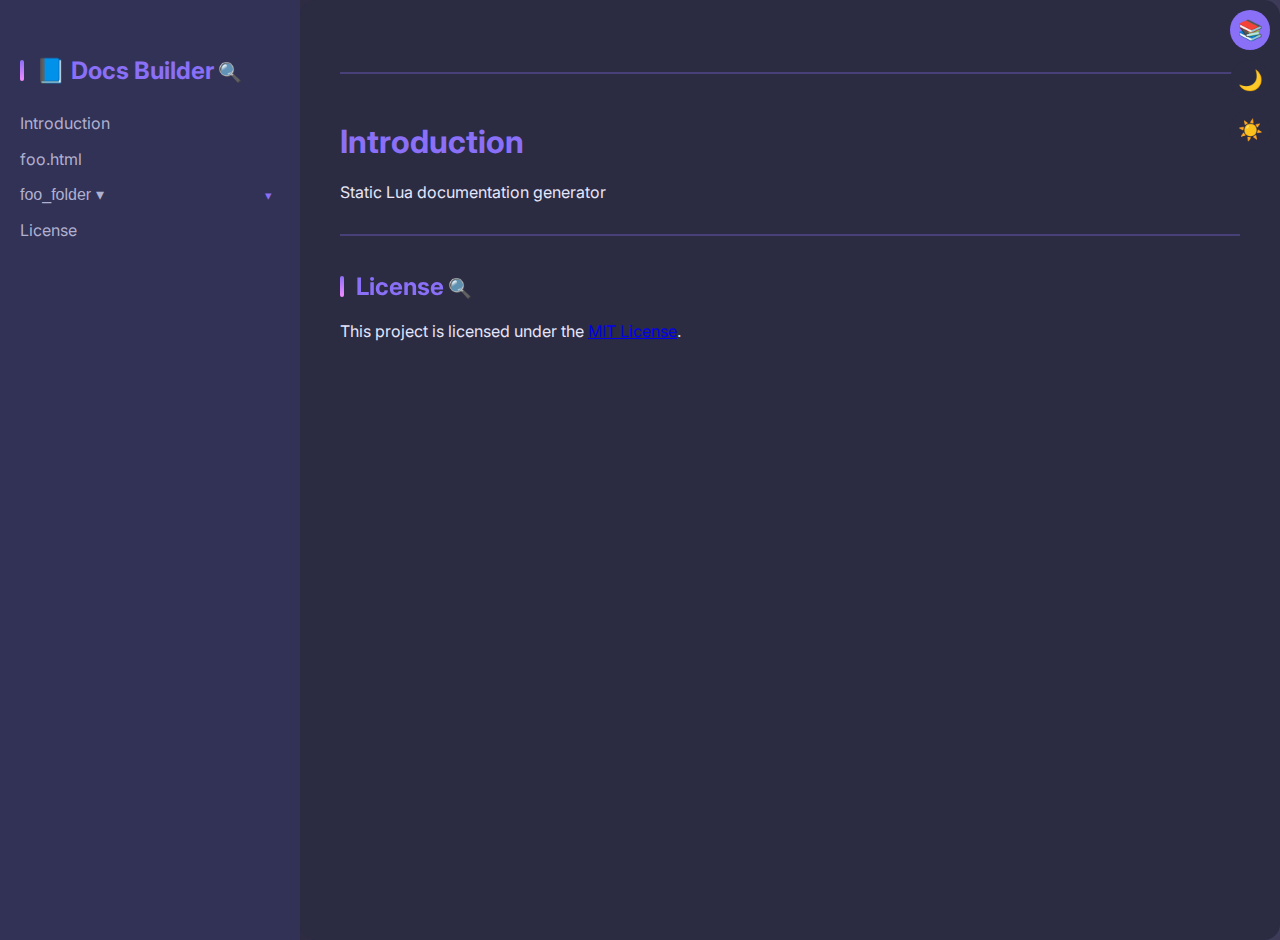
<file: tests/docs/index.html>
<!DOCTYPE html>
<html lang="en">
	<head>
		<meta charset="UTF-8" />
		<meta name="viewport" content="width=device-width, initial-scale=1.0" />
		<title>Docs Builder</title>
		<link rel="stylesheet" href="style.css" />
		<link href="https://fonts.googleapis.com/css2?family=Inter:wght@400;700&display=swap" rel="stylesheet" />
	</head>
	<body>
		<div class="container">
			<aside class="sidebar">
				<h2>📘 Docs Builder</h2>
				<nav>
					<ul id="sidebar-menu"></ul>
				</nav>
			</aside>
			<main class="content">
				<section id="intro">
					<hr />
					<h1>Introduction</h1>
					<p>Static Lua documentation generator</p>
					<hr />
				</section>
				<section id="license">
					<h2>License</h2>
					<p>
						This project is licensed under the
						<a href="https://opensource.org/licenses/MIT" target="_blank">MIT License</a>.
					</p>
				</section>
			</main>
		</div>
		<script src="root/manifest.js"></script>
		<script src="main.js"></script>
	</body>
</html>
</file>
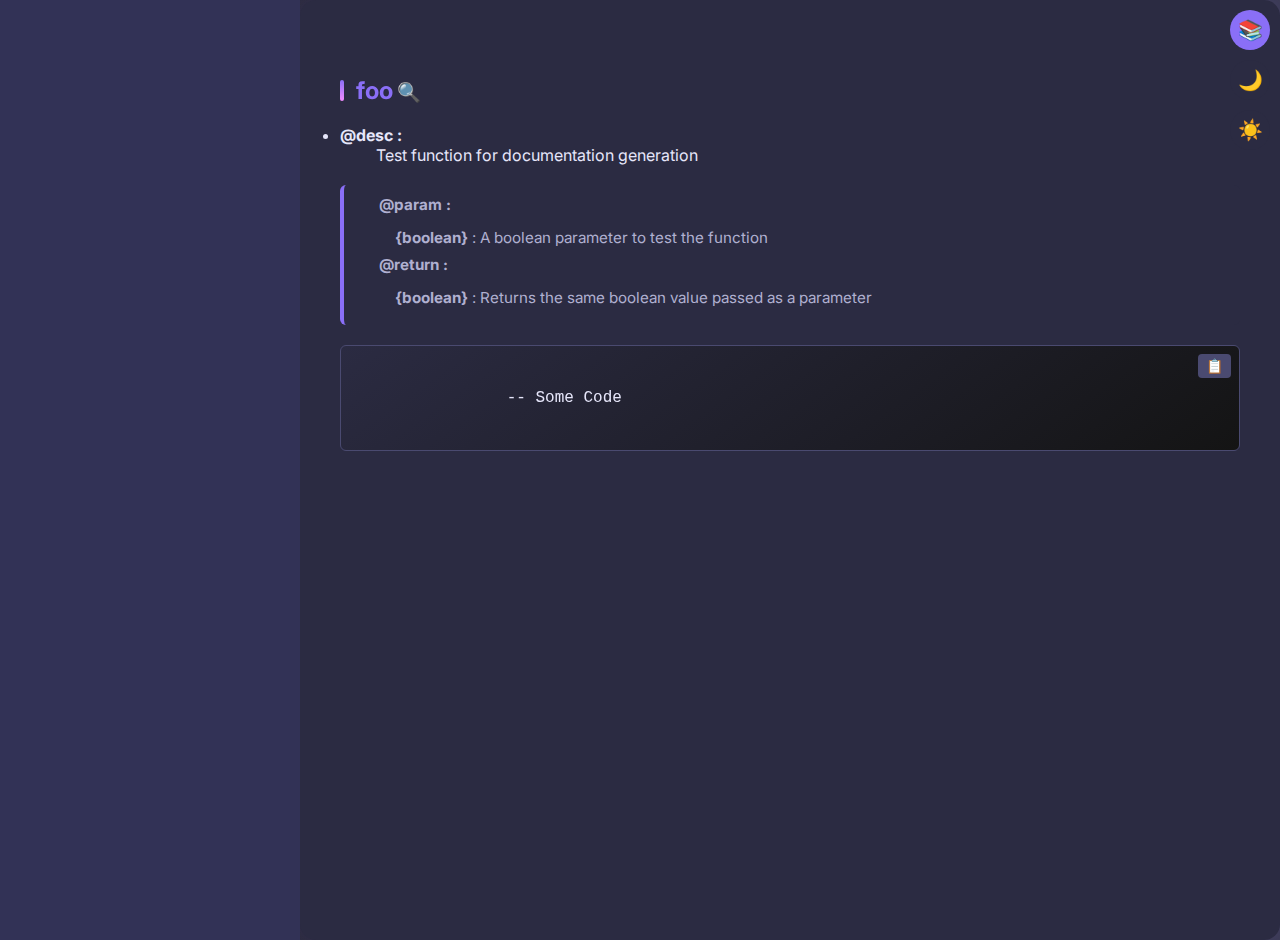
<file: tests/docs/root/foo.html>
<!DOCTYPE html>
<html lang="en">
	<head>
		<meta charset="UTF-8" />
		<meta name="viewport" content="width=device-width, initial-scale=1.0" />
		<link href="https://fonts.googleapis.com/css2?family=Inter:wght@400;700&display=swap" rel="stylesheet" />
	</head>
	<body>
		<div class="container">
			<aside class="sidebar"></aside>
			<main class="content">
<section id="foo">
	<h2>foo</h2>
	<p>
		<li><strong>@desc :</strong></li>
		&nbsp;&nbsp;&nbsp;&nbsp;&nbsp;&nbsp;&nbsp;&nbsp; Test function for documentation generation
	</p>
	<ul class="meta">
		<li><strong>@param :</strong></li>
		<li>&nbsp;&nbsp;&nbsp;&nbsp;<b>{boolean}</b> : A boolean parameter to test the function</li>
		<li><strong>@return :</strong></li>
		<li>&nbsp;&nbsp;&nbsp;&nbsp;<b>{boolean}</b> : Returns the same boolean value passed as a parameter</li>
	</ul>
	<div class="code-block">
		<button class="copy-btn">📋</button>
		<pre><code>
		-- Some Code
		</code></pre>
	</div>
</section>
			</main>
		</div>
		<script>(()=>{let p=window.location.pathname;p=p.endsWith('/')?p.slice(0,-1):p;const a=p.split('/').filter(Boolean),i=a.findIndex(e=>e.toLowerCase()=='docs'),d=i>=0?a.length-(i+1):a.length-1,b='../'.repeat(d>0?d:0),s=b+'docs/style.css',j=b+'docs/main.js',l=document.createElement('link');l.rel='stylesheet';l.href=s;document.head.appendChild(l);window.addEventListener('DOMContentLoaded',()=>{const c=document.createElement('script');c.src=j;document.body.appendChild(c);});})();</script>
	</body>
</html>
</file>
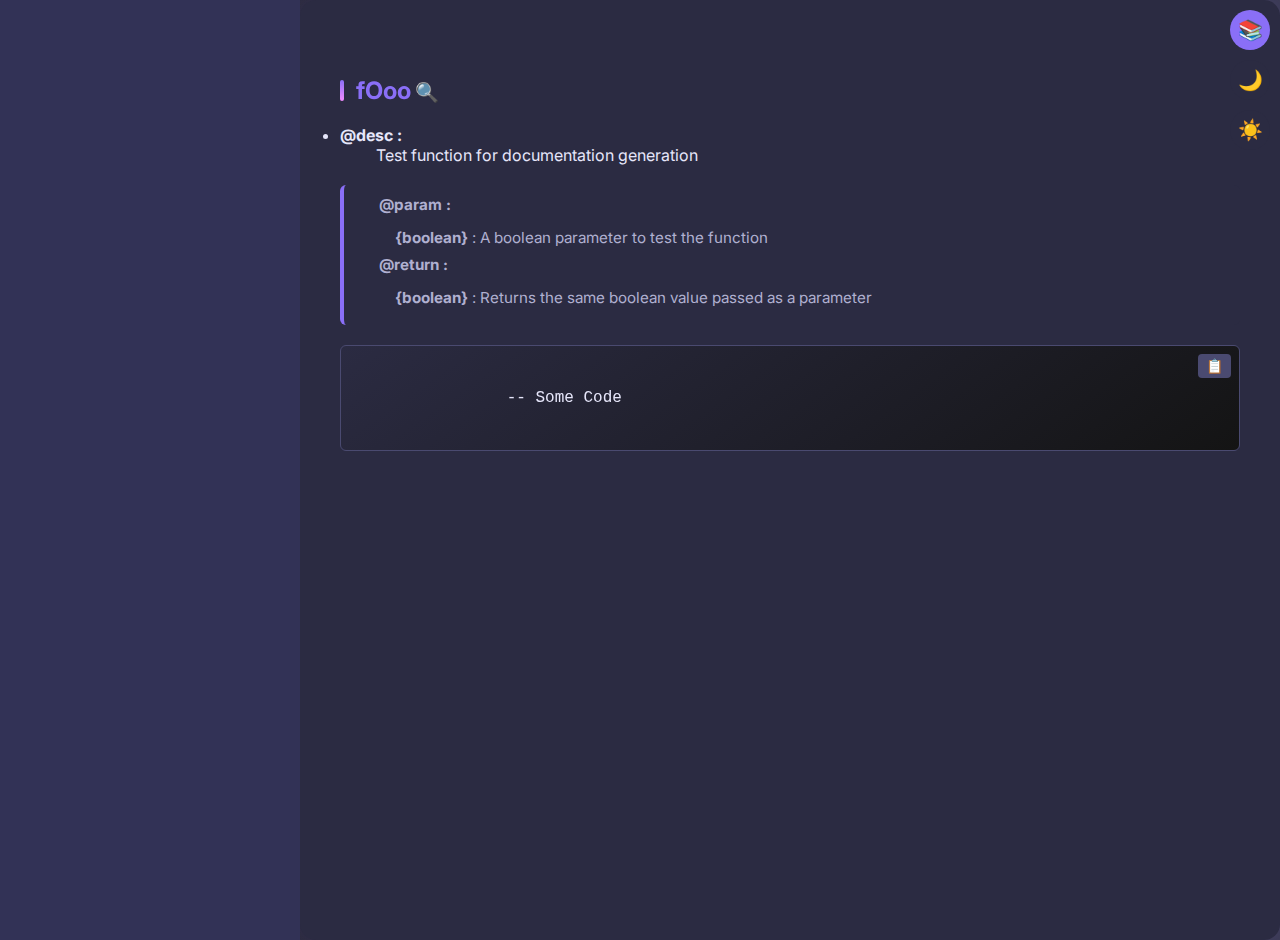
<file: tests/docs/root/foo_folder/foo_file.html>
<!DOCTYPE html>
<html lang="en">
	<head>
		<meta charset="UTF-8" />
		<meta name="viewport" content="width=device-width, initial-scale=1.0" />
		<link href="https://fonts.googleapis.com/css2?family=Inter:wght@400;700&display=swap" rel="stylesheet" />
	</head>
	<body>
		<div class="container">
			<aside class="sidebar"></aside>
			<main class="content">
<section id="fOoo">
	<h2>fOoo</h2>
	<p>
		<li><strong>@desc :</strong></li>
		&nbsp;&nbsp;&nbsp;&nbsp;&nbsp;&nbsp;&nbsp;&nbsp; Test function for documentation generation
	</p>
	<ul class="meta">
		<li><strong>@param :</strong></li>
		<li>&nbsp;&nbsp;&nbsp;&nbsp;<b>{boolean}</b> : A boolean parameter to test the function</li>
		<li><strong>@return :</strong></li>
		<li>&nbsp;&nbsp;&nbsp;&nbsp;<b>{boolean}</b> : Returns the same boolean value passed as a parameter</li>
	</ul>
	<div class="code-block">
		<button class="copy-btn">📋</button>
		<pre><code>
		-- Some Code
		</code></pre>
	</div>
</section>
			</main>
		</div>
		<script>(()=>{let p=window.location.pathname;p=p.endsWith('/')?p.slice(0,-1):p;const a=p.split('/').filter(Boolean),i=a.findIndex(e=>e.toLowerCase()=='docs'),d=i>=0?a.length-(i+1):a.length-1,b='../'.repeat(d>0?d:0),s=b+'docs/style.css',j=b+'docs/main.js',l=document.createElement('link');l.rel='stylesheet';l.href=s;document.head.appendChild(l);window.addEventListener('DOMContentLoaded',()=>{const c=document.createElement('script');c.src=j;document.body.appendChild(c);});})();</script>
	</body>
</html>
</file>
<file: tests/docs/style.css>
:root {
	--bg-main: #1F1F2E;
	--bg-gradient-start: #272739;
	--bg-gradient-end: #3B3B55;
	--bg-panel: #2B2B42;
	--bg-sidebar: #323256;
	--bg-hover: #3C3C6B;
	--accent: #8A6FF7;
	--accent-alt: #F38BFF;
	--text-main: #E6E6FA;
	--text-muted: #B0B0D0;
	--text-subtle: #8888AA;
	--border-soft: #4A4A70;
	--radius-lg: 16px;
	--radius-md: 6px;
	--transition-fast: 0.2s ease;
	--transition-normal: 0.3s ease;
	transition: all 0.3s ease;
}

body, .sidebar, .content, .code-block, h1,h2,h3 { transition: background 0.3s ease, color 0.3s ease; }
.theme-btn { width: 40px; height: 40px; border-radius: 50%; border: none; font-size: 20px; cursor: pointer; transition: all 0.3s ease; }
body {margin:0;font-family:'Inter',sans-serif;background:linear-gradient(to right,var(--bg-gradient-start),var(--bg-gradient-end));color:var(--text-main);}
.container{display:flex;width:100%;min-height:100vh;}
.sidebar{width:260px;background-color:var(--bg-sidebar);padding:20px;min-height:100vh;position:sticky;top:0;overflow-y:auto;}
.sidebar h2{color:var(--accent);margin-bottom:20px;}
.sidebar ul{list-style:none;padding:0;margin:0;}
.sidebar a,.dropdown-toggle{color:var(--text-muted);text-decoration:none;display:block;padding:8px 0;cursor:pointer;font-size:1em;width:100%;text-align:left;background:none;border:none;transition:color var(--transition-normal);user-select:none;position:relative;}
.sidebar a:hover,.dropdown-toggle:hover{color:var(--text-main);}
.sidebar a.active{color:var(--text-main);background-color:var(--bg-hover);font-weight:bold;border-left:4px solid var(--accent);padding-left:12px;}
.submenu{list-style:none;padding-left:1.5em;display:grid;grid-template-rows:0fr;transition:grid-template-rows var(--transition-normal);}
.submenu.visible{grid-template-rows:1fr;}
.submenu > *{overflow:hidden;}
.submenu li a{font-size:0.95em;color:var(--text-subtle);transition:color var(--transition-fast);}
.submenu li a:hover{color:var(--text-main);}
.dropdown-toggle::after{content:'▾';position:absolute;right:8px;top:50%;transform:translateY(-50%) rotate(0deg);transition:transform var(--transition-normal);font-size:0.8em;color:var(--accent);}
.dropdown-toggle.active::after{transform:translateY(-50%) rotate(180deg);}
.content{flex:1;padding:40px;margin:0 auto;width:100%;max-width:1000px;background:var(--bg-panel);box-shadow:0 0 20px rgba(155,93,229,0.08);border-radius:var(--radius-lg);}
h1,h2,h3{color:var(--accent);margin-top:1.5em;}
h2{position:relative;padding-left:16px;}
h2::before{content:'';position:absolute;left:0;top:4px;bottom:4px;width:4px;background:linear-gradient(to bottom,var(--accent),var(--accent-alt));border-radius:2px;}
h2::after{content:' 🔍';font-size:0.8em;color:var(--accent);}
.code-block{position:relative;margin-top:10px;padding:12px;border-radius:var(--radius-md);border:1px solid var(--border-soft);background:linear-gradient(145deg,var(--bg-panel),#141414);animation:fadeInUp 0.4s ease;}
code{display:block;font-family:'Fira Code',monospace;color:var(--text-main);white-space:pre-wrap;}
pre code::selection{background:var(--accent);color:#000;}
.keyword{color:#f78c6c;}.func{color:#82aaff;}.comment{color:#6a9955;font-style:italic;}
@keyframes fadeInUp{from{opacity:0;transform:translateY(10px);}to{opacity:1;transform:translateY(0);}}
hr{border:none;border-top:2px solid var(--accent);margin:2em 0;opacity:0.3;}
.copy-btn{position:absolute;top:8px;right:8px;background:var(--border-soft);border:none;color:var(--text-muted);padding:4px 8px;cursor:pointer;font-size:14px;border-radius:4px;transition:background-color var(--transition-normal),color var(--transition-normal);user-select:none;}
.copy-btn:hover{background:var(--bg-hover);color:var(--accent);}
.copy-btn.copied{color:#4caf50;}
.meta{list-style:none;padding:10px 15px;margin:20px 0;background-color:var(--bg-panel);border-left:4px solid var(--accent);color:var(--text-muted);font-size:0.95em;border-radius:var(--radius-md);}
.meta li{margin-bottom:8px;padding-left:20px;transition:background-color var(--transition-fast);border-radius:3px;}
.meta li:hover{background-color:var(--bg-hover);}
.meta > li > strong{display:inline-block;margin-bottom:6px;}
@media (max-width:768px){.container{flex-direction:column;}.sidebar{width:100%;min-height:auto;position:relative;}.content{padding:20px;border-radius:0;}}
</file>
